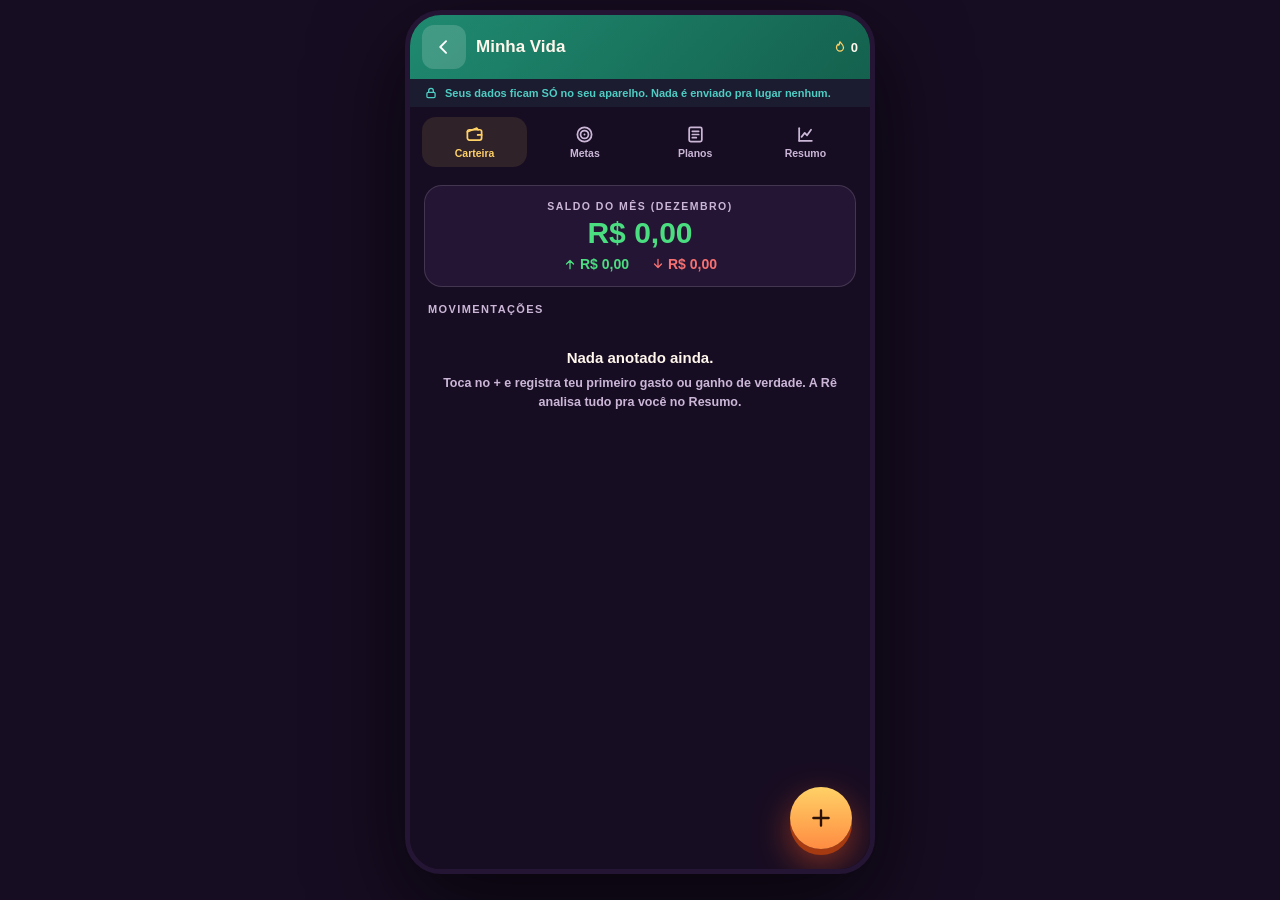
<file: minha-vida.html>
<!DOCTYPE html>
<html lang="pt-BR">
<head>
  <meta charset="UTF-8" />
  <meta name="viewport" content="width=device-width, initial-scale=1.0, maximum-scale=1.0, user-scalable=no, viewport-fit=cover" />
  <title>Flammers — Minha Vida</title>
  <meta name="description" content="Sua vida financeira de verdade: carteira, metas, planos e as dicas da Rê sobre os SEUS números. 100% privado, no seu aparelho." />
  <meta name="theme-color" content="#241534" />
  <link rel="manifest" href="manifest.webmanifest" />
  <link rel="icon" href="assets/art/logo.svg" type="image/svg+xml" />
  <link rel="apple-touch-icon" href="assets/icon-192.png" />
  <meta name="apple-mobile-web-app-capable" content="yes" />
  <link rel="stylesheet" href="css/j.css?v=12" />
</head>
<body>

<svg width="0" height="0" style="position:absolute" aria-hidden="true">
  <defs>
    <symbol id="i-chev" viewBox="0 0 24 24"><path d="M14.5 5l-7 7 7 7"/></symbol>
    <symbol id="i-wallet" viewBox="0 0 24 24"><rect x="3" y="6" width="18" height="13" rx="2.5"/><path d="M16 12.5h5"/><circle cx="16.5" cy="12.5" r="0.9" fill="currentColor" stroke="none"/><path d="M3 8.5L15 4l1.5 2"/></symbol>
    <symbol id="i-target" viewBox="0 0 24 24"><circle cx="12" cy="12" r="9"/><circle cx="12" cy="12" r="5"/><circle cx="12" cy="12" r="1.2" fill="currentColor" stroke="none"/></symbol>
    <symbol id="i-note" viewBox="0 0 24 24"><rect x="4" y="3" width="16" height="18" rx="2"/><path d="M8 8h8M8 12h8M8 16h5"/></symbol>
    <symbol id="i-chart" viewBox="0 0 24 24"><path d="M4 20V4"/><path d="M4 20h16"/><path d="M7 15l4-5 3 3 5-7"/></symbol>
    <symbol id="i-coin" viewBox="0 0 24 24"><circle cx="12" cy="12" r="8"/><path d="M12 7v10M9.5 9.5c0-1 1-1.7 2.5-1.7s2.5.7 2.5 1.7-1 1.4-2.5 1.8-2.5.8-2.5 1.8 1 1.7 2.5 1.7 2.5-.7 2.5-1.7"/></symbol>
    <symbol id="i-check" viewBox="0 0 24 24"><path d="M4 12.5l5 5L20 6.5"/></symbol>
    <symbol id="i-star-f" viewBox="0 0 24 24"><path fill="currentColor" stroke="none" d="M12 3l2.7 5.7 6.3.8-4.6 4.3 1.2 6.2L12 17l-5.6 3 1.2-6.2L3 9.5l6.3-.8L12 3z"/></symbol>
    <symbol id="i-flame" viewBox="0 0 24 24"><path d="M12 3c2 3.5 6 5 6 10a6 6 0 0 1-12 0c0-2.5 1-4.5 2.5-6C8.5 9 10 9.5 10.5 8c.5-1.5.8-3.2 1.5-5z"/></symbol>
    <symbol id="i-plus" viewBox="0 0 24 24"><path d="M12 5v14M5 12h14"/></symbol>
    <symbol id="i-trash" viewBox="0 0 24 24"><path d="M4 7h16M9 7V5h6v2M7 7l1 13h8l1-13"/></symbol>
    <symbol id="i-down" viewBox="0 0 24 24"><path d="M12 4v11M7 11l5 5 5-5"/><path d="M5 20h14"/></symbol>
    <symbol id="i-lock" viewBox="0 0 24 24"><rect x="5" y="11" width="14" height="9" rx="2"/><path d="M8 11V8a4 4 0 0 1 8 0v3"/></symbol>
    <symbol id="i-up" viewBox="0 0 24 24"><path d="M12 20V6M6 12l6-6 6 6"/></symbol>
    <symbol id="i-dn" viewBox="0 0 24 24"><path d="M12 4v14M6 12l6 6 6-6"/></symbol>
  </defs>
</svg>

<div id="stage">
  <div class="scr active" id="scr-mv">
    <div class="app-header" style="--hc:#1f8a70; background:linear-gradient(135deg,#1f8a70,#14614e)">
      <button class="back-btn" id="mv-back" aria-label="Voltar"><svg class="ic"><use href="#i-chev"/></svg></button>
      <h2>Minha Vida</h2>
      <span class="hdr-right mv-streak"><svg class="ic sm"><use href="#i-flame"/></svg><b id="mv-streak">0</b></span>
    </div>

    <div class="mv-privacy"><svg class="ic sm"><use href="#i-lock"/></svg> Seus dados ficam SÓ no seu aparelho. Nada é enviado pra lugar nenhum.</div>

    <div class="mv-tabs">
      <button class="mv-tab active" data-tab="carteira"><svg class="ic"><use href="#i-wallet"/></svg>Carteira</button>
      <button class="mv-tab" data-tab="metas"><svg class="ic"><use href="#i-target"/></svg>Metas</button>
      <button class="mv-tab" data-tab="planos"><svg class="ic"><use href="#i-note"/></svg>Planos</button>
      <button class="mv-tab" data-tab="resumo"><svg class="ic"><use href="#i-chart"/></svg>Resumo</button>
    </div>

    <div class="app-body" id="mv-body"></div>

    <button class="mv-fab" id="mv-add" aria-label="Adicionar"><svg class="ic"><use href="#i-plus"/></svg></button>
  </div>
</div>

<div id="modal"><div id="modal-box"></div></div>
<div id="toast"></div>
<div id="confetti"></div>

<script src="js/audio.js?v=12"></script>
<script src="js/minha-vida.js?v=12"></script>
</body>
</html>
</file>
<file: css/j.css>
/* =========================================================
   FLAMMERS Jornada — UI teen: cores vivas, motion, chunky
   ========================================================= */

:root {
  --flame: #ff5a1f;
  --gold: #ffd166;
  --teal: #4ecdc4;
  --lilac: #8b5cf6;
  --ok: #4ade80;
  --bad: #f87171;
  --text: #fff6ec;
  --muted: #cbb6d8;
  --panel: #241534;
  --panel-2: #2f1d42;
  --line: rgba(255, 255, 255, 0.14);
}

* { margin: 0; padding: 0; box-sizing: border-box; -webkit-tap-highlight-color: transparent; }

html, body {
  height: 100%;
  background: #170d22;
  color: var(--text);
  font-family: -apple-system, BlinkMacSystemFont, "Segoe UI", Roboto, Arial, sans-serif;
  user-select: none;
  -webkit-user-select: none;
  overflow: hidden;
}
button { font-family: inherit; color: inherit; }

.ic { width: 20px; height: 20px; fill: none; stroke: currentColor; stroke-width: 2.2; stroke-linecap: round; stroke-linejoin: round; flex: 0 0 auto; }
.ic.sm { width: 14px; height: 14px; }

#stage {
  position: relative;
  height: 100dvh;
  max-width: 470px;
  margin: 0 auto;
  overflow: hidden;
  background: #170d22;
}
@media (min-width: 520px) {
  #stage {
    height: min(880px, 96dvh);
    margin-top: max(0px, calc((100dvh - 880px) / 2));
    border-radius: 36px;
    border: 5px solid #241534;
    box-shadow: 0 30px 90px rgba(0, 0, 0, 0.7);
  }
}

.scr { position: absolute; inset: 0; display: none; flex-direction: column; }
.scr.active { display: flex; }
@media (prefers-reduced-motion: no-preference) {
  .scr.active { animation: scrIn 0.32s cubic-bezier(0.2, 0.9, 0.3, 1); }
}
@keyframes scrIn { from { transform: scale(1.03); opacity: 0; } }

/* ---------- Chips / botões ---------- */
.chip {
  display: flex;
  align-items: center;
  gap: 7px;
  background: rgba(20, 10, 30, 0.82);
  border: 1.5px solid var(--line);
  border-radius: 99px;
  padding: 9px 14px;
  font-size: 14px;
  font-weight: 800;
  backdrop-filter: blur(8px);
  cursor: pointer;
}
.chip .ic { color: var(--gold); }
.chip.wide { flex: 1; justify-content: center; }
.icon-chip { padding: 9px 11px; }
.coins-chip b { color: var(--gold); }
.coins-chip.small { padding: 6px 11px; font-size: 13px; }

.big-btn {
  border: none;
  border-radius: 20px;
  padding: 16px 34px;
  font-size: 18px;
  font-weight: 900;
  letter-spacing: 0.5px;
  color: #2b1005;
  background: linear-gradient(180deg, var(--gold), #ff8c42);
  box-shadow: 0 6px 0 #a63a10, 0 14px 30px rgba(255, 90, 31, 0.4);
  cursor: pointer;
  transition: transform 0.09s, box-shadow 0.09s, opacity 0.2s;
}
.big-btn:active { transform: translateY(4px); box-shadow: 0 2px 0 #a63a10; }
.big-btn:disabled { opacity: 0.45; }
.big-btn.small { font-size: 14.5px; padding: 13px 18px; border-radius: 16px; }
.big-btn.ghost {
  background: var(--panel-2);
  color: var(--text);
  box-shadow: 0 6px 0 #150b20;
  border: 1.5px solid var(--line);
}

/* ---------- Título ---------- */
#scr-title {
  align-items: center;
  justify-content: center;
  background:
    radial-gradient(circle at 30% 20%, rgba(139, 92, 246, 0.25), transparent 50%),
    radial-gradient(circle at 75% 75%, rgba(255, 90, 31, 0.22), transparent 55%),
    #1c1028;
}
.title-inner { display: flex; flex-direction: column; align-items: center; padding: 24px; width: 100%; }
.t-logo { width: 84px; height: 84px; border-radius: 22px; box-shadow: 0 10px 40px rgba(255, 90, 31, 0.5); }
@media (prefers-reduced-motion: no-preference) { .t-logo { animation: bob 2.4s ease-in-out infinite; } }
@keyframes bob { 50% { transform: translateY(-7px); } }
.t-brand {
  font-size: 38px;
  font-weight: 900;
  letter-spacing: 6px;
  margin-top: 12px;
  background: linear-gradient(180deg, var(--gold), var(--flame));
  -webkit-background-clip: text;
  background-clip: text;
  color: transparent;
}
.t-sub { font-size: 13px; font-weight: 800; letter-spacing: 3.5px; color: var(--teal); margin-top: 2px; }
.t-pick-label { margin: 26px 0 12px; font-size: 15px; font-weight: 700; color: var(--muted); }
.hero-row { display: flex; gap: 14px; margin-bottom: 24px; }
.hero-card {
  background: var(--panel);
  border: 2.5px solid var(--line);
  border-radius: 22px;
  padding: 12px 12px 10px;
  display: flex;
  flex-direction: column;
  align-items: center;
  gap: 7px;
  cursor: pointer;
  transition: transform 0.12s, border-color 0.12s, box-shadow 0.12s;
}
.hero-card img { width: 108px; height: 108px; border-radius: 18px; object-fit: cover; }
.hero-card span { font-size: 15px; font-weight: 900; }
.hero-card.sel {
  border-color: var(--gold);
  transform: scale(1.06);
  box-shadow: 0 10px 34px rgba(255, 209, 102, 0.35);
}
.t-foot { margin-top: 20px; font-size: 11px; letter-spacing: 1.5px; color: var(--muted); font-weight: 700; }

/* ---------- Mapa ---------- */
#scr-map { overflow: hidden; }
.map-bg { position: absolute; inset: 0; width: 100%; height: 100%; object-fit: cover; }
.map-veil { position: absolute; inset: 0; background: linear-gradient(180deg, rgba(15, 8, 24, 0.72), rgba(15, 8, 24, 0.18) 30%, rgba(15, 8, 24, 0.15) 75%, rgba(15, 8, 24, 0.7)); }

.map-top {
  position: relative;
  display: flex;
  gap: 8px;
  padding: calc(12px + env(safe-area-inset-top)) 12px 0;
  z-index: 3;
  align-items: stretch;
}
.dream-chip { flex: 1; padding: 7px 12px 7px 8px; }
.dream-chip img { width: 34px; height: 34px; border-radius: 10px; }
.dream-mid { flex: 1; min-width: 0; }
.dream-name { font-size: 11.5px; font-weight: 800; white-space: nowrap; overflow: hidden; text-overflow: ellipsis; text-align: left; }
.dream-track { height: 7px; border-radius: 99px; background: rgba(255, 255, 255, 0.14); overflow: hidden; margin-top: 3px; }
.dream-fill { height: 100%; width: 0%; border-radius: 99px; background: linear-gradient(90deg, var(--teal), var(--gold)); transition: width 0.7s ease; }
.dream-chip b { color: var(--teal); font-size: 13px; }

#map-nodes { position: absolute; inset: 0; z-index: 2; }
.map-node {
  position: absolute;
  width: 64px;
  height: 64px;
  transform: translate(-50%, -50%);
  border-radius: 50%;
  border: none;
  background: linear-gradient(180deg, var(--gold), #ff8c42);
  box-shadow: 0 5px 0 #a63a10, 0 10px 24px rgba(0, 0, 0, 0.5);
  display: flex;
  flex-direction: column;
  align-items: center;
  justify-content: center;
  font-size: 21px;
  font-weight: 900;
  color: #2b1005;
  cursor: pointer;
}
.map-node:active { transform: translate(-50%, -50%) scale(0.92); }
.map-node.locked {
  background: linear-gradient(180deg, #4a3d5c, #322645);
  color: rgba(255, 255, 255, 0.55);
  box-shadow: 0 5px 0 #1c1226, 0 8px 18px rgba(0, 0, 0, 0.4);
}
.map-node.locked .ic { width: 18px; height: 18px; }
.map-node.done { background: linear-gradient(180deg, var(--teal), #2b9d94); box-shadow: 0 5px 0 #17564f, 0 8px 18px rgba(0, 0, 0, 0.4); color: #06302c; }
.map-node .node-stars { display: flex; gap: 1px; margin-top: 1px; }
.map-node .node-stars .ic { width: 11px; height: 11px; color: #ffd166; stroke-width: 0; }
@media (prefers-reduced-motion: no-preference) {
  .map-node.current { animation: nodePulse 1.3s ease-in-out infinite; }
}
@keyframes nodePulse {
  50% { box-shadow: 0 5px 0 #a63a10, 0 0 0 12px rgba(255, 209, 102, 0.18), 0 10px 30px rgba(255, 140, 40, 0.55); }
}
.map-node.vida { width: 74px; height: 74px; background: linear-gradient(180deg, var(--lilac), #5b2bbf); color: #fff; box-shadow: 0 5px 0 #33176e, 0 10px 26px rgba(139, 92, 246, 0.5); font-size: 10px; letter-spacing: 0.4px; }
.map-node.vida .ic { width: 22px; height: 22px; margin-bottom: 2px; }

.map-guide {
  position: absolute;
  left: 12px;
  right: 12px;
  bottom: calc(78px + env(safe-area-inset-bottom));
  display: flex;
  gap: 10px;
  align-items: flex-end;
  z-index: 3;
}
.guide-av { width: 62px; height: 62px; border-radius: 50%; object-fit: cover; border: 3px solid var(--gold); box-shadow: 0 8px 22px rgba(0, 0, 0, 0.5); }
.guide-bubble {
  flex: 1;
  background: rgba(20, 10, 30, 0.88);
  border: 1.5px solid var(--line);
  border-radius: 18px 18px 18px 5px;
  padding: 11px 14px;
  font-size: 13.5px;
  font-weight: 700;
  line-height: 1.4;
  backdrop-filter: blur(8px);
}

.map-bottom {
  position: absolute;
  left: 12px; right: 12px;
  bottom: calc(14px + env(safe-area-inset-bottom));
  display: flex;
  gap: 9px;
  z-index: 3;
}

/* ---------- Fase ---------- */
#scr-level { background: var(--panel); }
.lv-scene { position: relative; height: 46%; overflow: hidden; }
.lv-bg { position: absolute; inset: 0; width: 100%; height: 100%; object-fit: cover; }
.lv-scene-veil { position: absolute; inset: 0; background: linear-gradient(180deg, rgba(15, 8, 24, 0.55), transparent 35%, rgba(36, 21, 52, 0.15) 80%, var(--panel)); }
.lv-head {
  position: relative;
  display: flex;
  gap: 8px;
  padding: calc(10px + env(safe-area-inset-top)) 12px 0;
  z-index: 3;
}
.lv-title-chip { flex: 1; justify-content: center; font-size: 13px; }
.lv-portrait {
  position: absolute;
  bottom: -6px;
  left: 50%;
  transform: translateX(-50%);
  width: min(46%, 210px);
  aspect-ratio: 1;
  object-fit: cover;
  border-radius: 26px 26px 0 0;
  border: 3px solid rgba(255, 255, 255, 0.25);
  border-bottom: none;
  box-shadow: 0 -8px 40px rgba(0, 0, 0, 0.45);
  z-index: 2;
  background: #2f1d42;
}
@media (prefers-reduced-motion: no-preference) {
  .lv-portrait.pop { animation: portraitIn 0.35s cubic-bezier(0.2, 1.4, 0.4, 1); }
}
@keyframes portraitIn { from { transform: translateX(-50%) translateY(26px) scale(0.9); opacity: 0; } }

#lv-float { position: absolute; inset: 0; pointer-events: none; z-index: 4; }
.coin-float {
  position: absolute;
  font-size: 19px;
  font-weight: 900;
  color: var(--gold);
  text-shadow: 0 2px 8px rgba(0, 0, 0, 0.7);
  animation: floatUp 1.1s ease-out forwards;
}
.coin-float.neg { color: var(--bad); }
@keyframes floatUp { to { transform: translateY(-70px); opacity: 0; } }

.lv-panel {
  flex: 1;
  display: flex;
  flex-direction: column;
  padding: 14px 14px calc(16px + env(safe-area-inset-bottom));
  gap: 10px;
  overflow-y: auto;
  background: var(--panel);
}
.lv-dialog {
  background: var(--panel-2);
  border: 1.5px solid var(--line);
  border-radius: 20px;
  padding: 13px 15px;
  min-height: 108px;
  cursor: pointer;
  position: relative;
}
.lv-speaker {
  display: inline-block;
  background: linear-gradient(180deg, var(--gold), #ff8c42);
  color: #2b1005;
  font-size: 12px;
  font-weight: 900;
  padding: 3px 12px;
  border-radius: 99px;
  margin-bottom: 7px;
}
.lv-speaker.nar { background: var(--lilac); color: #fff; }
.lv-text { font-size: 15.5px; line-height: 1.5; font-weight: 600; white-space: pre-wrap; }
.lv-tap { position: absolute; right: 14px; bottom: 8px; font-size: 10.5px; color: var(--muted); font-weight: 700; }
@media (prefers-reduced-motion: no-preference) { .lv-tap { animation: blink 1.4s infinite; } }
@keyframes blink { 50% { opacity: 0.35; } }

.lv-phone {
  display: none;
  background: #10202b;
  border: 1.5px solid rgba(78, 205, 196, 0.4);
  border-radius: 20px;
  padding: 11px 13px;
}
.lv-phone.show { display: block; }
.lv-phone-head { font-size: 11px; font-weight: 800; letter-spacing: 1px; color: var(--teal); display: flex; align-items: center; gap: 6px; margin-bottom: 8px; }
.lv-phone .pmsg {
  background: rgba(255, 255, 255, 0.09);
  border-radius: 13px 13px 13px 4px;
  padding: 9px 12px;
  font-size: 13.5px;
  line-height: 1.45;
  margin-bottom: 6px;
  font-weight: 600;
}
@media (prefers-reduced-motion: no-preference) { .lv-phone .pmsg.fresh { animation: portraitInMsg 0.25s ease-out; } }
@keyframes portraitInMsg { from { transform: translateY(8px); opacity: 0; } }

.lv-choices { display: flex; flex-direction: column; gap: 9px; }
.lv-choice {
  border: 1.5px solid var(--line);
  background: var(--panel-2);
  border-radius: 16px;
  padding: 14px 15px;
  font-size: 14.5px;
  font-weight: 800;
  text-align: left;
  cursor: pointer;
  min-height: 48px;
  transition: transform 0.1s, border-color 0.15s;
}
.lv-choice:active { transform: scale(0.97); }
.lv-choice.right { border-color: var(--ok); background: rgba(74, 222, 128, 0.13); }
.lv-choice.wrong { border-color: var(--bad); background: rgba(248, 113, 113, 0.13); }
@media (prefers-reduced-motion: no-preference) {
  .lv-choice { animation: choiceIn 0.3s cubic-bezier(0.2, 1.1, 0.4, 1) backwards; }
  .lv-choice:nth-child(2) { animation-delay: 0.06s; }
  .lv-choice:nth-child(3) { animation-delay: 0.12s; }
}
@keyframes choiceIn { from { transform: translateY(14px); opacity: 0; } }

/* ---------- Resultado ---------- */
#scr-result {
  align-items: center;
  justify-content: center;
  background:
    radial-gradient(circle at 50% 25%, rgba(255, 209, 102, 0.16), transparent 55%),
    #1c1028;
  padding: 22px;
}
.result-card {
  width: 100%;
  background: var(--panel);
  border: 2px solid var(--line);
  border-radius: 28px;
  padding: 26px 20px;
  text-align: center;
}
.r-title { font-size: 23px; font-weight: 900; color: var(--gold); }
.stars-row { display: flex; justify-content: center; gap: 10px; margin: 16px 0 10px; }
.stars-row .st { width: 52px; height: 52px; color: #4a3d5c; }
.stars-row .st.on { color: var(--gold); filter: drop-shadow(0 4px 14px rgba(255, 209, 102, 0.6)); }
@media (prefers-reduced-motion: no-preference) {
  .stars-row .st.on { animation: starPop 0.5s cubic-bezier(0.2, 1.6, 0.4, 1) backwards; }
  .stars-row .st.on:nth-child(2) { animation-delay: 0.22s; }
  .stars-row .st.on:nth-child(3) { animation-delay: 0.44s; }
}
@keyframes starPop { from { transform: scale(0) rotate(-40deg); } }
.r-coins { font-size: 17px; font-weight: 900; display: flex; align-items: center; justify-content: center; gap: 7px; }
.r-coins .ic { color: var(--gold); }
.r-coins b { color: var(--gold); }
.r-lesson {
  margin: 15px 0;
  font-size: 13.5px;
  line-height: 1.5;
  font-weight: 700;
  color: var(--text);
  background: rgba(78, 205, 196, 0.1);
  border: 1.5px dashed rgba(78, 205, 196, 0.5);
  border-radius: 16px;
  padding: 12px;
}
.r-cofre-label { font-size: 13px; font-weight: 800; color: var(--muted); margin-bottom: 9px; }
.r-cofre-row { display: flex; gap: 9px; }
.r-cofre-row .big-btn { flex: 1; }

/* ---------- Modal / Toast / Confetti ---------- */
#modal {
  position: fixed; inset: 0;
  display: none;
  align-items: center;
  justify-content: center;
  background: rgba(10, 4, 14, 0.8);
  backdrop-filter: blur(6px);
  z-index: 60;
  padding: 20px;
}
#modal.active { display: flex; }
#modal-box {
  width: min(420px, 94vw);
  max-height: 84dvh;
  overflow-y: auto;
  background: var(--panel);
  border: 2px solid rgba(255, 140, 66, 0.45);
  border-radius: 26px;
  padding: 24px 20px;
  text-align: center;
}
@media (prefers-reduced-motion: no-preference) {
  #modal.active #modal-box { animation: modalIn 0.32s cubic-bezier(0.2, 1.2, 0.4, 1); }
}
@keyframes modalIn { from { transform: translateY(30px) scale(0.92); opacity: 0; } }
#modal-box h3 { font-size: 21px; font-weight: 900; color: var(--gold); margin-bottom: 8px; }
.modal-sub { font-size: 14px; line-height: 1.55; white-space: pre-wrap; margin-bottom: 14px; font-weight: 600; }
.modal-art { width: 120px; height: 120px; border-radius: 24px; object-fit: cover; margin-bottom: 10px; box-shadow: 0 10px 34px rgba(255, 90, 31, 0.35); }
.dream-grid { display: grid; grid-template-columns: 1fr 1fr; gap: 10px; margin: 6px 0 4px; }
.dream-opt {
  background: var(--panel-2);
  border: 2px solid var(--line);
  border-radius: 18px;
  padding: 12px 8px;
  cursor: pointer;
  display: flex;
  flex-direction: column;
  align-items: center;
  gap: 6px;
}
.dream-opt img { width: 72px; height: 72px; border-radius: 14px; }
.dream-opt span { font-size: 13px; font-weight: 900; }
.dream-opt small { font-size: 11.5px; color: var(--gold); font-weight: 800; }
.dream-opt.sel { border-color: var(--gold); box-shadow: 0 0 22px rgba(255, 209, 102, 0.3); }
.shop-row {
  display: flex; align-items: center; gap: 10px;
  background: var(--panel-2);
  border: 1.5px solid var(--line);
  border-radius: 16px;
  padding: 11px 13px;
  margin-bottom: 8px;
  text-align: left;
}
.shop-row .ic { width: 22px; height: 22px; color: var(--gold); }
.shop-row .s-name { flex: 1; font-size: 13.5px; font-weight: 800; }

#toast {
  position: fixed;
  left: 50%;
  bottom: calc(90px + env(safe-area-inset-bottom));
  transform: translateX(-50%) translateY(16px);
  background: var(--panel);
  border: 1.5px solid rgba(255, 209, 102, 0.6);
  border-radius: 99px;
  padding: 11px 19px;
  font-size: 13.5px;
  font-weight: 800;
  opacity: 0;
  pointer-events: none;
  transition: 0.25s;
  z-index: 70;
  max-width: 92vw;
  text-align: center;
}
#toast.show { opacity: 1; transform: translateX(-50%) translateY(0); }

#confetti { position: fixed; inset: 0; pointer-events: none; z-index: 80; overflow: hidden; }
.conf { position: absolute; top: -12px; width: 9px; height: 14px; border-radius: 2px; animation: fall 2.1s ease-in forwards; }
@keyframes fall { to { transform: translateY(105vh) rotate(540deg); opacity: 0.6; } }

/* ---------- Inputs do título ---------- */
.t-inputs { display: flex; gap: 10px; margin-bottom: 18px; width: min(320px, 84vw); }
.t-input {
  flex: 1;
  min-width: 0;
  background: var(--panel);
  border: 2px solid var(--line);
  border-radius: 16px;
  padding: 13px 15px;
  font-size: 15px;
  font-weight: 800;
  color: var(--text);
  font-family: inherit;
  outline: none;
  text-align: center;
}
.t-input:focus { border-color: var(--gold); }
.t-input.small { flex: 0 0 88px; }
.t-input::placeholder { color: var(--muted); font-weight: 600; }

/* ---------- Minigames ---------- */
.mini-box {
  background: var(--panel-2);
  border: 2px solid rgba(78, 205, 196, 0.5);
  border-radius: 20px;
  padding: 15px;
}
.mini-title { font-size: 13px; font-weight: 900; letter-spacing: 1px; color: var(--teal); margin-bottom: 10px; text-align: center; }
.mini-sub { font-size: 13.5px; font-weight: 700; text-align: center; margin-bottom: 12px; line-height: 1.4; }

.split-vals { display: flex; justify-content: space-between; font-size: 14px; font-weight: 900; margin-bottom: 6px; }
.split-vals .sv-g { color: var(--flame); }
.split-vals .sv-s { color: var(--teal); }
input[type="range"].split-range {
  width: 100%;
  accent-color: #ffd166;
  height: 34px;
  cursor: pointer;
}

.budget-grid { display: flex; gap: 6px; margin-bottom: 10px; }
.budget-day {
  flex: 1;
  background: rgba(0, 0, 0, 0.3);
  border: 1.5px solid var(--line);
  border-radius: 12px;
  padding: 8px 3px;
  text-align: center;
  cursor: pointer;
  transition: transform 0.1s;
}
.budget-day:active { transform: scale(0.93); }
.budget-day .bd-day { font-size: 9.5px; font-weight: 800; color: var(--muted); letter-spacing: 0.5px; }
.budget-day .bd-item { font-size: 11px; font-weight: 800; min-height: 26px; display: flex; align-items: center; justify-content: center; line-height: 1.15; }
.budget-day .bd-price { font-size: 12px; font-weight: 900; color: var(--gold); }
.budget-total { text-align: center; font-size: 14px; font-weight: 900; margin-bottom: 10px; }
.budget-total.over { color: var(--bad); }
.budget-total.ok { color: var(--ok); }

.catch-area {
  position: relative;
  height: 230px;
  background: rgba(0, 0, 0, 0.35);
  border-radius: 16px;
  overflow: hidden;
  margin-bottom: 10px;
}
.catch-item {
  position: absolute;
  width: 52px; height: 52px;
  border-radius: 50%;
  display: flex;
  align-items: center;
  justify-content: center;
  font-size: 10px;
  font-weight: 900;
  text-align: center;
  cursor: pointer;
  border: 2px solid;
  line-height: 1;
  padding: 2px;
}
.catch-item.good { background: rgba(255, 209, 102, 0.2); border-color: var(--gold); color: var(--gold); }
.catch-item.bad { background: rgba(139, 92, 246, 0.18); border-color: var(--lilac); color: #cbb6ff; }
.catch-hud { display: flex; justify-content: space-between; font-size: 13px; font-weight: 900; margin-bottom: 8px; }
.catch-hud .ch-time { color: var(--teal); }
.catch-hud .ch-score { color: var(--gold); }

.spot-card {
  background: #10202b;
  border: 2px solid rgba(78, 205, 196, 0.4);
  border-radius: 16px;
  padding: 13px;
  margin-bottom: 10px;
  font-size: 13.5px;
  line-height: 1.7;
  font-weight: 600;
  text-align: left;
}
.spot-piece { padding: 2px 5px; border-radius: 8px; cursor: pointer; border: 1.5px dashed transparent; }
.spot-piece:active { background: rgba(255, 255, 255, 0.1); }
.spot-piece.flag-found { background: rgba(248, 113, 113, 0.25); border-color: var(--bad); text-decoration: line-through; }
.spot-piece.spot-miss { background: rgba(255, 255, 255, 0.12); }
.spot-status { font-size: 12.5px; font-weight: 800; color: var(--muted); text-align: center; margin-bottom: 8px; }

.price-row { display: flex; align-items: center; justify-content: center; gap: 16px; margin-bottom: 12px; }
.price-btn {
  width: 52px; height: 52px;
  border-radius: 16px;
  border: none;
  font-size: 26px;
  font-weight: 900;
  background: var(--panel);
  border: 2px solid var(--line);
  color: var(--gold);
  cursor: pointer;
}
.price-btn:active { transform: scale(0.92); }
.price-val { font-size: 30px; font-weight: 900; color: var(--gold); min-width: 90px; text-align: center; }
.price-sim { text-align: center; font-size: 13px; font-weight: 800; margin-bottom: 12px; line-height: 1.6; }
.price-sim b.lucro { color: var(--ok); }

/* tick de contador subindo */
@media (prefers-reduced-motion: no-preference) {
  .chip.tickup { animation: tickup 0.45s cubic-bezier(0.2, 1.4, 0.4, 1); }
}
@keyframes tickup { 40% { transform: scale(1.14); box-shadow: 0 0 18px rgba(255, 209, 102, 0.5); } }

/* ============ MINHA VIDA (finanças reais) ============ */
#scr-mv { background: #170d22; }
.mv-privacy {
  display: flex; align-items: center; gap: 7px;
  font-size: 11px; font-weight: 700; color: var(--teal);
  background: rgba(78, 205, 196, 0.08);
  padding: 7px 14px;
}
.mv-streak { display: flex; align-items: center; gap: 4px; }
.mv-streak .ic { color: var(--gold); }
.mv-tabs {
  display: flex; gap: 5px;
  padding: 10px 12px 4px;
}
.mv-tab {
  flex: 1;
  display: flex; flex-direction: column; align-items: center; gap: 3px;
  background: none; border: none;
  padding: 8px 2px;
  border-radius: 14px;
  font-size: 10.5px; font-weight: 800;
  color: var(--muted);
  cursor: pointer;
}
.mv-tab .ic { width: 19px; height: 19px; }
.mv-tab.active { color: var(--gold); background: rgba(255, 209, 102, 0.1); }
.mv-inout { display: flex; justify-content: center; gap: 22px; margin-top: 6px; font-size: 14px; font-weight: 900; }
.mv-in { color: var(--ok); display: flex; align-items: center; gap: 3px; }
.mv-out { color: var(--bad); display: flex; align-items: center; gap: 3px; }
.mv-tx {
  display: flex; align-items: center; gap: 10px;
  background: var(--panel);
  border: 1.5px solid var(--line);
  border-radius: 14px;
  padding: 10px 12px;
  margin-bottom: 7px;
}
.mv-dot { width: 11px; height: 11px; border-radius: 50%; flex: 0 0 11px; }
.mv-tx-mid { flex: 1; min-width: 0; }
.mv-tx-desc { font-size: 13.5px; font-weight: 800; white-space: nowrap; overflow: hidden; text-overflow: ellipsis; }
.mv-tx-meta { font-size: 11px; color: var(--muted); font-weight: 600; }
.mv-tx-val { font-weight: 900; font-size: 14px; white-space: nowrap; }
.mv-tx-val.pos { color: var(--ok); }
.mv-tx-val.negv { color: var(--bad); }
.mv-del { background: none; border: none; color: var(--muted); padding: 6px; cursor: pointer; }
.mv-empty { text-align: center; padding: 26px 18px; font-size: 15px; font-weight: 800; }
.mv-empty-sub { font-size: 12.5px; color: var(--muted); font-weight: 600; margin-top: 8px; line-height: 1.5; }
.mv-plan {
  display: flex; align-items: center; gap: 10px;
  background: var(--panel);
  border: 1.5px solid var(--line);
  border-radius: 14px;
  padding: 11px 12px;
  margin-bottom: 7px;
}
.mv-plan.done .mv-plan-text { text-decoration: line-through; opacity: 0.55; }
.mv-chk {
  width: 26px; height: 26px; flex: 0 0 26px;
  border-radius: 9px;
  border: 2px solid var(--line);
  background: none;
  cursor: pointer;
  display: flex; align-items: center; justify-content: center;
  color: #06302c;
}
.mv-chk.on { background: var(--ok); border-color: var(--ok); }
.mv-plan-text { flex: 1; font-size: 13.5px; font-weight: 700; line-height: 1.35; }
.mv-re {
  display: flex; gap: 10px; align-items: flex-start;
  margin-bottom: 6px;
}
.mv-re-av { width: 52px; height: 52px; border-radius: 50%; object-fit: cover; border: 2.5px solid var(--gold); flex: 0 0 52px; }
.mv-re-bub {
  flex: 1;
  background: var(--panel-2);
  border: 1.5px solid rgba(255, 209, 102, 0.4);
  border-radius: 4px 18px 18px 18px;
  padding: 11px 13px;
}
.mv-re-tag { font-size: 10px; font-weight: 900; letter-spacing: 1.2px; color: var(--gold); margin-bottom: 6px; }
.mv-re-tip { font-size: 13px; font-weight: 600; line-height: 1.5; margin-bottom: 8px; }
.mv-re-tip:last-child { margin-bottom: 0; }
.mv-bar-row { display: flex; align-items: center; gap: 8px; margin-bottom: 7px; }
.mv-bar-name { flex: 0 0 92px; font-size: 11.5px; font-weight: 800; text-align: right; color: var(--muted); }
.mv-bar-track { flex: 1; height: 16px; background: rgba(255, 255, 255, 0.07); border-radius: 8px; overflow: hidden; }
.mv-bar-fill { height: 100%; border-radius: 8px; transition: width 0.6s ease; }
.mv-bar-val { flex: 0 0 78px; font-size: 11.5px; font-weight: 900; }
.mv-fab {
  position: absolute;
  right: 18px;
  bottom: calc(20px + env(safe-area-inset-bottom));
  width: 62px; height: 62px;
  border-radius: 50%;
  border: none;
  background: linear-gradient(180deg, var(--gold), #ff8c42);
  color: #2b1005;
  box-shadow: 0 6px 0 #a63a10, 0 14px 34px rgba(255, 90, 31, 0.5);
  display: flex; align-items: center; justify-content: center;
  cursor: pointer;
  z-index: 10;
  transition: transform 0.1s;
}
.mv-fab:active { transform: scale(0.9); }
.mv-fab .ic { width: 26px; height: 26px; }
.mv-seg { display: flex; gap: 8px; margin-bottom: 12px; }
.mv-seg-b {
  flex: 1;
  padding: 12px;
  border-radius: 14px;
  border: 2px solid var(--line);
  background: var(--panel-2);
  font-size: 14px; font-weight: 900;
  cursor: pointer;
}
.mv-seg-b.active { border-color: var(--gold); background: rgba(255, 209, 102, 0.14); color: var(--gold); }
.mv-w { width: 100%; margin-bottom: 10px; text-align: left; }
select.t-input { appearance: none; }

/* ---------- Componentes compartilhados (cards) ---------- */
.card { background: var(--panel); border: 1.5px solid var(--line); border-radius: 18px; padding: 14px; margin-bottom: 10px; }
.card.hero { text-align: center; }
.card-top { display: flex; justify-content: space-between; align-items: baseline; gap: 8px; }
.card-title { font-size: 14.5px; font-weight: 800; }
.card-desc { font-size: 12.5px; color: var(--muted); line-height: 1.45; margin-top: 4px; }
.w-label { font-size: 10.5px; font-weight: 800; letter-spacing: 1.5px; color: var(--muted); }
.big-value { font-size: 30px; font-weight: 900; color: var(--ok); margin: 4px 0; }
.big-value.neg { color: var(--bad); }
.big-value.small { font-size: 24px; }
.debt-val { font-size: 14px; font-weight: 900; color: var(--gold); white-space: nowrap; }
.debt-val.pos { color: var(--ok); }
.section-label { font-size: 11px; font-weight: 900; letter-spacing: 1.4px; color: var(--muted); margin: 16px 4px 8px; }
.btn-row { display: flex; gap: 7px; flex-wrap: wrap; margin-top: 10px; }
.mini-btn { border: 1.5px solid var(--line); background: rgba(255,255,255,0.09); color: var(--text); border-radius: 12px; padding: 11px 14px; font-size: 12.5px; font-weight: 800; cursor: pointer; min-height: 40px; }
.mini-btn:active { transform: scale(0.94); }
.mini-btn.hot { background: linear-gradient(180deg, var(--gold), #ff8c42); color: #2b1005; border: none; }
.mini-btn.danger { background: rgba(248,113,113,0.15); border-color: rgba(248,113,113,0.4); color: #ffb4a2; }
.badge-grid { display: flex; gap: 8px; flex-wrap: wrap; }
.badge-card { background: var(--panel); border: 1.5px solid var(--gold); border-radius: 14px; padding: 10px; text-align: center; width: 92px; }
.badge-card .ic { width: 24px; height: 24px; color: var(--gold); }
.badge-name { font-size: 10.5px; font-weight: 800; margin-top: 5px; }
.app-header { display: flex; align-items: center; gap: 10px; padding: calc(10px + env(safe-area-inset-top)) 12px 10px; background: var(--hc, #333); z-index: 2; }
.app-header h2 { font-size: 17px; font-weight: 900; flex: 1; }
.hdr-right { font-size: 13px; font-weight: 800; }
.back-btn { background: rgba(255,255,255,0.16); border: none; color: #fff; width: 44px; height: 44px; border-radius: 12px; cursor: pointer; display: flex; align-items: center; justify-content: center; }
.app-body { flex: 1; overflow-y: auto; padding: 14px 14px 110px; -webkit-overflow-scrolling: touch; }


/* ---------- Trava nativa (sem pan/zoom/rubber-band) ---------- */
html, body { position: fixed; inset: 0; width: 100%; height: 100%; overflow: hidden; overscroll-behavior: none; touch-action: manipulation; }
.app-body, #zap-list, #conv-msgs, .lv-panel, #modal-box { overscroll-behavior: contain; }
.t-input, select.t-input, input.t-input { font-size: 16px; }
.map-bottom { flex-direction: column; gap: 8px; }
.map-row { display: flex; gap: 8px; }
.chip.feat { font-weight: 900; }
.chip.feat.teal { border-color: rgba(78,205,196,0.6); } .chip.feat.teal .ic { color: #4ecdc4; }
.chip.feat.lilac { border-color: rgba(139,92,246,0.6); } .chip.feat.lilac .ic { color: #a78bfa; }
</file>
